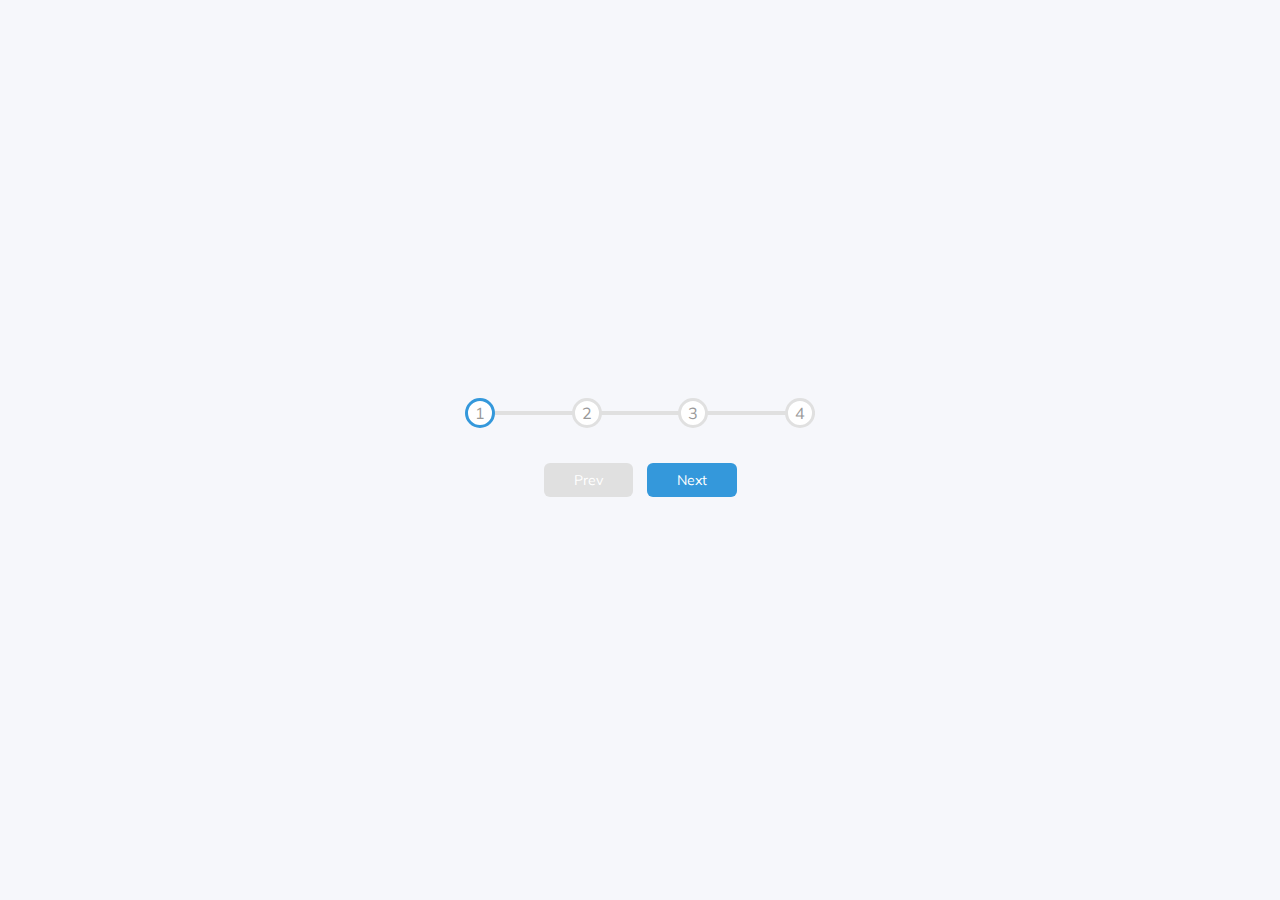
<file: 02-Progress Steps/index.html>
<!DOCTYPE html>
<html lang="en">

<head>
  <meta charset="UTF-8" />
  <meta name="viewport" content="width=device-width, initial-scale=1.0" />
  <link rel="stylesheet" href="style.css" />
  <title>Progress Steps</title>
</head>

<body>
  <div class="container">
    <div class="progress-container">
      <div class="progress" id="progress"></div>
      <div class="circle active">1</div>
      <div class="circle">2</div>
      <div class="circle">3</div>
      <div class="circle">4</div>
    </div>
    
    <button class="btn" id="prev" disabled>Prev</button>
    <button class="btn" id="next">Next</button>
  </div>


  <script src="script.js"></script>
</body>

</html>
</file>
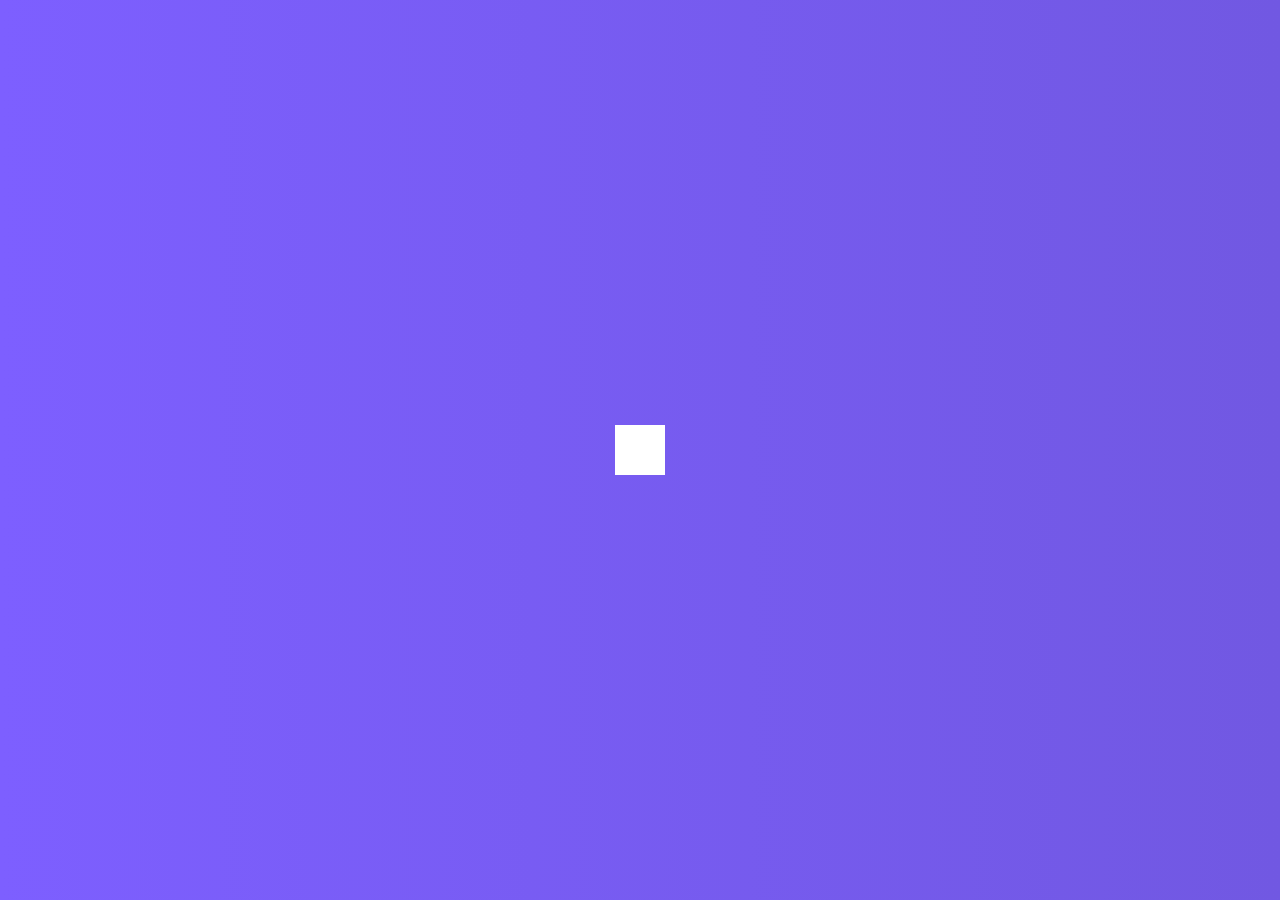
<file: 04-Hidden Search/index.html>
<!DOCTYPE html>
<html lang="en">
  <head>
    <meta charset="UTF-8" />
    <meta name="viewport" content="width=device-width, initial-scale=1.0" />
    <link rel="stylesheet" href="https://cdnjs.cloudflare.com/ajax/libs/font-awesome/5.14.0/css/all.min.css" integrity="sha512-1PKOgIY59xJ8Co8+NE6FZ+LOAZKjy+KY8iq0G4B3CyeY6wYHN3yt9PW0XpSriVlkMXe40PTKnXrLnZ9+fkDaog==" crossorigin="anonymous" />
    <link rel="stylesheet" href="style.css" />
    <title>Hidden Search</title>
  </head>
  <body>
    <div class="search">
      <input type="text" class="input" placeholder="Search...">
      <button class="btn">
        <i class="fas fa-search"></i>
      </button>
    </div>
    <script src="script.js"></script>
  </body>
</html>
</file>
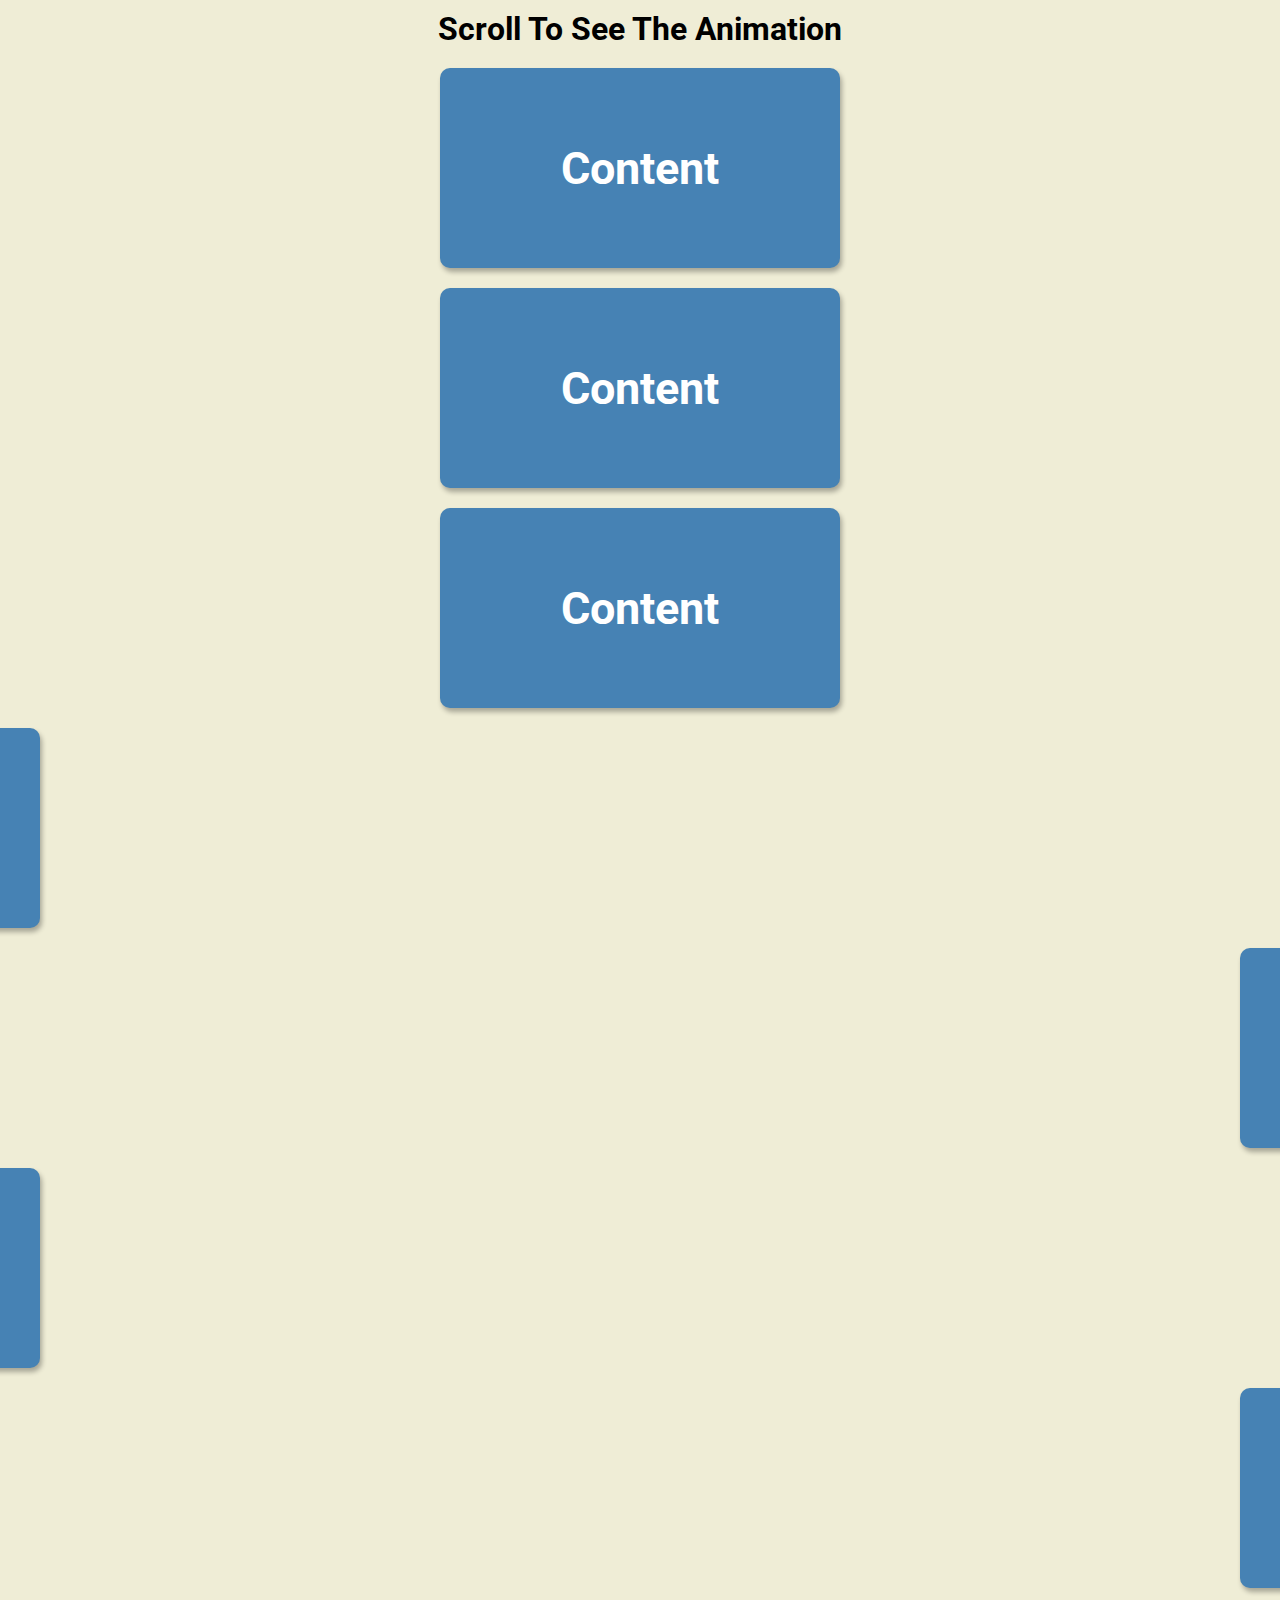
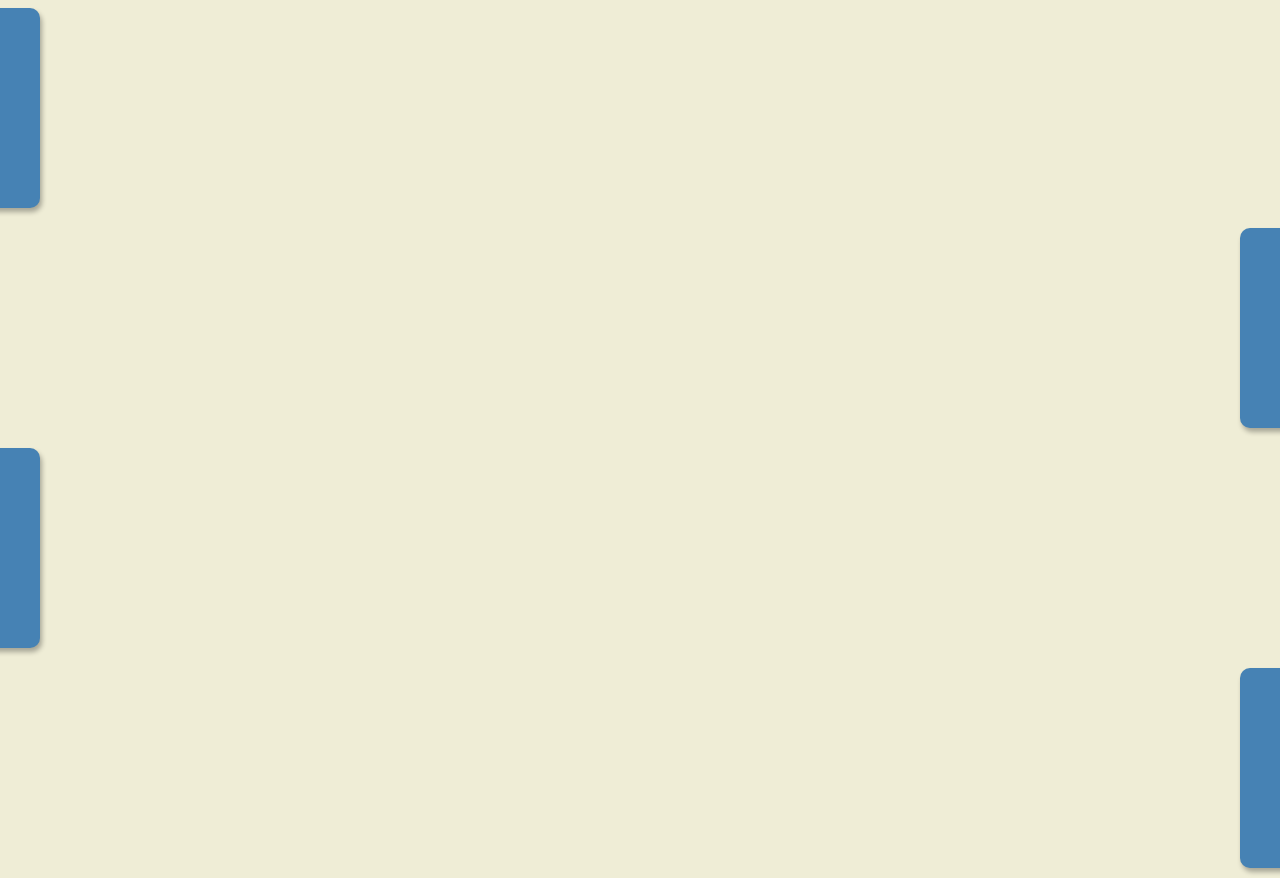
<file: 06-Scrolling Animation/index.html>
<!DOCTYPE html>
<html lang="en">
  <head>
    <meta charset="UTF-8" />
    <meta name="viewport" content="width=device-width, initial-scale=1.0" />
    <link rel="stylesheet" href="style.css" />
    <title>Scroll Animation</title>
  </head>
  <body>
    <h1>Scroll To See The Animation</h1>
    <div class="box"><h2>Content</h2></div>
    <div class="box"><h2>Content</h2></div>
    <div class="box"><h2>Content</h2></div>
    <div class="box"><h2>Content</h2></div>
    <div class="box"><h2>Content</h2></div>
    <div class="box"><h2>Content</h2></div>
    <div class="box"><h2>Content</h2></div>
    <div class="box"><h2>Content</h2></div>
    <div class="box"><h2>Content</h2></div>
    <div class="box"><h2>Content</h2></div>
    <div class="box"><h2>Content</h2></div>
    <script src="script.js"></script>
  </body>
</html>
</file>
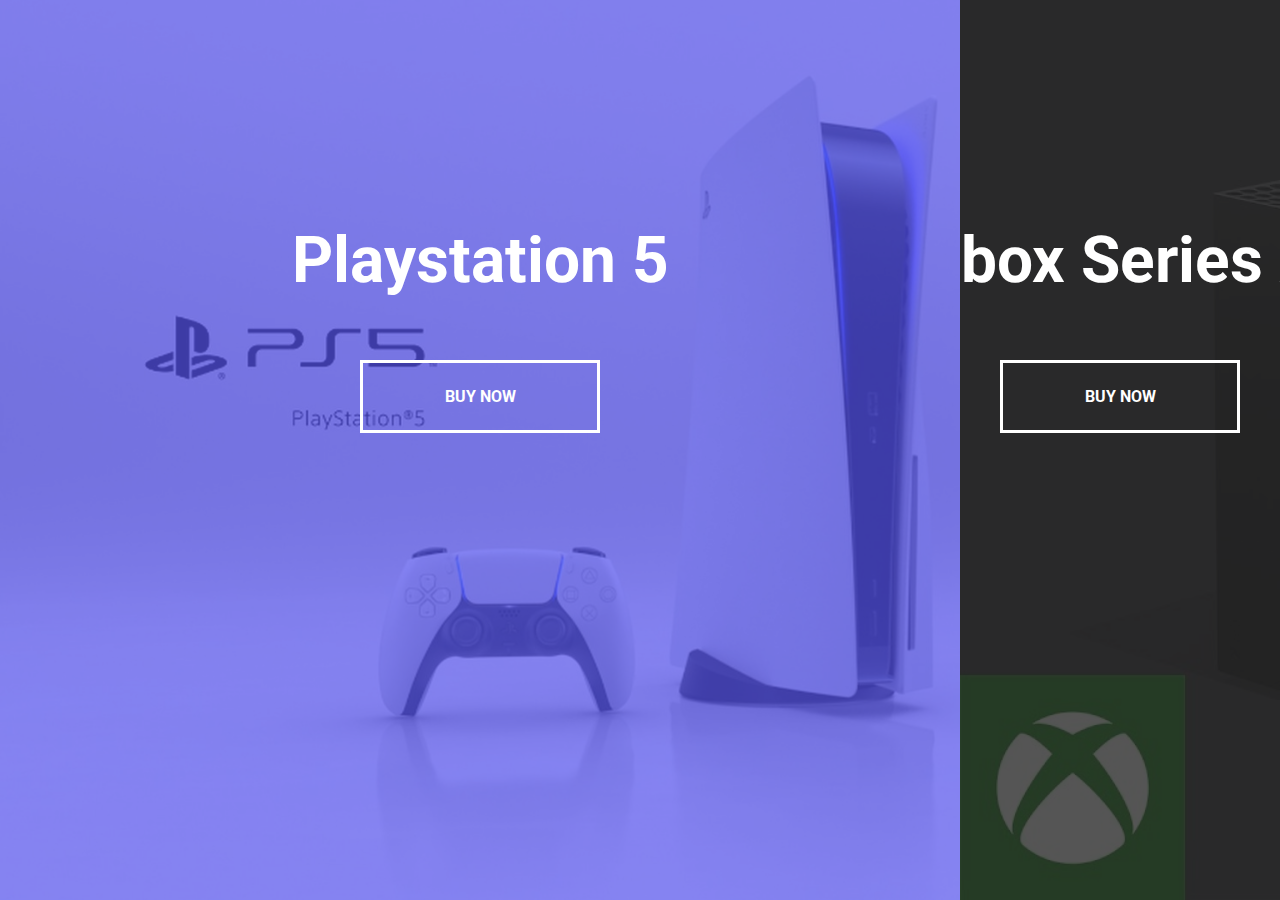
<file: 07-Split Landing Page/index.html>
<!DOCTYPE html>
<html lang="en">
  <head>
    <meta charset="UTF-8" />
    <meta name="viewport" content="width=device-width, initial-scale=1.0" />
    <link rel="stylesheet" href="style.css" />
    <title>Split Landing Page</title>
  </head>
  <body>
    <div class="container">
      <div class="split left">
        <h1>Playstation 5</h1>
        <a href="#" class="btn">Buy Now</a>
      </div>
      <div class="split right">
        <h1>Xbox Series X</h1>
        <a href="#" class="btn">Buy Now</a>
      </div>
    </div>
    <script src="script.js"></script>
  </body>
</html>
</file>
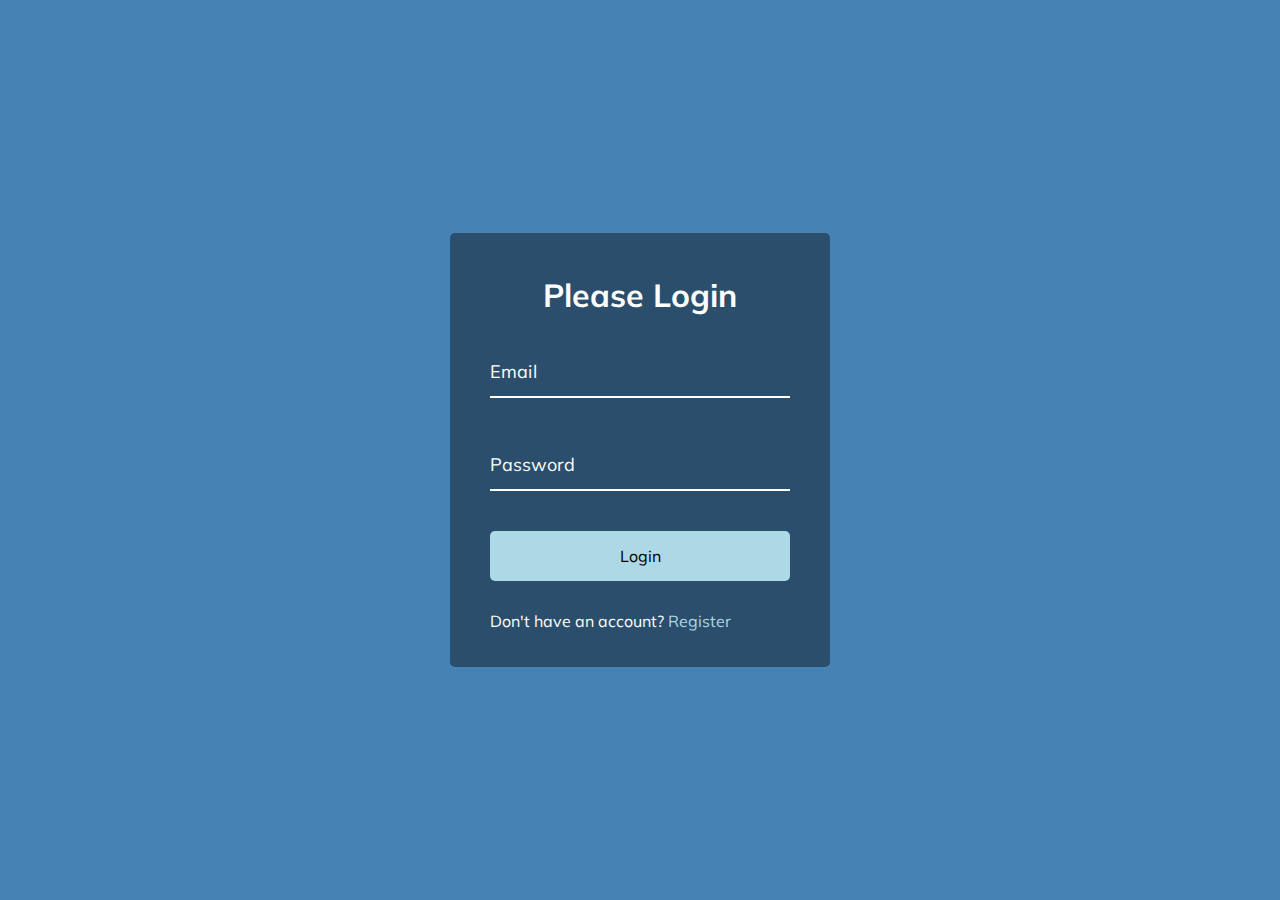
<file: 08-Form Wave/index.html>
<!DOCTYPE html>
<html lang="en">
  <head>
    <meta charset="UTF-8" />
    <meta name="viewport" content="width=device-width, initial-scale=1.0" />
    <link rel="stylesheet" href="style.css" />
    <title>Form Input Wave</title>
  </head>
  <body>
    <div class="container">
      <h1>Please Login</h1>
      <form>
        <div class="form-control">
          <input type="text" required>
          <label>Email</label>
          <!-- <label>
            <span style="transition-delay: 0ms">E</span>
              <span style="transition-delay: 50ms">m</span>
              <span style="transition-delay: 100ms">a</span>
              <span style="transition-delay: 150ms">i</span>
              <span style="transition-delay: 200ms">l</span>
        </label> -->
        </div>

        <div class="form-control">
          <input type="password" required>
          <label>Password</label>
        </div>

        <button class="btn">Login</button>

        <p class="text">Don't have an account? <a href="#">Register</a> </p>
      </form>
    </div>
    <script src="script.js"></script>
  </body>
</html>
</file>
<file: 02-Progress Steps/style.css>
@import url('https://fonts.googleapis.com/css2?family=Muli:wght@400;700&display=swap');

:root {
  --line-border-fill: #3498db;
  --line-border-empty: #e0e0e0; 
}

* {
  box-sizing: border-box;
}

body {
  background: #f6f7fb;
  font-family: 'Muli', sans-serif;
  display: flex;
  align-items: center;
  justify-content: center;
  height: 100vh;
  overflow: hidden;
  margin: 0;
}

.container {
  text-align: center;
}

.progress-container {
  display: flex;
  justify-content: space-between;
  position: relative;
  margin-bottom: 30px;
  max-width: 100%;
  width: 350px;
}

.progress-container::before {
  content: '';
  background-color: var(--line-border-empty);
  position: absolute;
  top: 50%;
  left: 0;
  transform: translateY(-50%);
  height: 4px;
  width: 100%;
  z-index: -1;
}

.progress {
  background-color: var(--line-border-fill);
  position: absolute;
  top: 50%;
  left: 0;
  transform: translateY(-50%);
  height: 4px;
  width: 0%;
  z-index: -1;
  transition: .4s ease;
}

.circle {
  background-color: #fff;
  color: #999;
  border-radius: 50%;
  height: 30px;
  width: 30px;
  display: flex;
  align-items: center;
  justify-content: center;
  border: 3px solid var(--line-border-empty);
  transition: .4s ease;
}

.circle.active {
  border-color: var(--line-border-fill);
}

.btn {
  background-color: var(--line-border-fill);
  color: white;
  border: 0;
  border-radius: 6px;
  cursor: pointer;
  font-family: inherit;
  padding: 8px 30px;
  margin: 5px;
  font-size: 14px;
}

.btn:active {
  transform: scale(0.98);
}

.btn:focus {
  outline: 0;
}

.btn:disabled {
  background-color: var(--line-border-empty);
  cursor: not-allowed;
}
</file>
<file: 04-Hidden Search/style.css>
@import url('https://fonts.googleapis.com/css2?family=Roboto:wght@400;700&display=swap');

* {
  box-sizing: border-box;
}

body {
  background-image: linear-gradient(90deg, #7d5fff, #7158e2);
  font-family: 'Roboto', sans-serif;
  display: flex;
  align-items: center;
  justify-content: center;
  height: 100vh;
  overflow: hidden;
  margin: 0;
}

.search {
  position: relative;
  height: 50px;
}

.search .input {
  background-color: #fff;
  border: 0;
  font-size: 18px;
  padding: 15px;
  height: 50px;
  width: 50px;
  transition: width 0.3s ease;
}

.btn {
  background-color: #fff;
  border: 0;
  cursor: pointer;
  font-size: 24px;
  position: absolute;
  top: 0;
  left: 0;
  height: 50px;
  width: 50px;
  transition: transform 0.3s ease;
}

.btn:focus,
.input:focus {
  outline: none;
}

.search.active .input {
  width: 200px;
}

.search.active .btn {
  transform: translateX(198px);
}
</file>
<file: 06-Scrolling Animation/style.css>
@import url('https://fonts.googleapis.com/css2?family=Roboto:wght@400;700&display=swap');

* {
  box-sizing: border-box;
}

body {
  background-color: #efedd6;
  font-family: 'Roboto', sans-serif;
  display: flex;
  flex-direction: column;
  align-items: center;
  justify-content: center;
  margin: 0;
  overflow-x: hidden;
}

h1 {
  margin: 10px;
}

.box {
  background-color: steelblue;
  color: #fff;
  display: flex;
  align-items: center;
  justify-content: center;
  width: 400px;
  height: 200px;
  margin: 10px;
  border-radius: 10px;
  box-shadow: 2px 4px 5px rgba(0,0,0,0.3);
  transform: translateX(200%);
  transition: transform 0.4s ease;
}

.box:nth-last-of-type(even) {
  transform: translateX(-200%);
}

.box.show {
  transform: translateX(0);
}

.box h2 {
  font-size: 45px;
}
</file>
<file: 07-Split Landing Page/style.css>
@import url('https://fonts.googleapis.com/css2?family=Roboto:wght@400;700&display=swap');

:root {
 --left-bg-color: rgba(87,84,235, .7);
 --right-bg-color: rgba(43, 43, 43, .8);
 --left-btn-hover-color: rgba(87,84,235, 1);
 --right-btn-hover-color: rgba(28, 122, 28, 1);
 --hover-width: 75%;
 --other-width: 25%;
 --speed: 1000ms;
}

* {
  box-sizing: border-box;
}

body {
  font-family: 'Roboto', sans-serif;
  height: 100vh;
  overflow: hidden;
  margin: 0;
}

h1 {
  font-size: 4rem;
  color: #fff;
  position: absolute;
  left: 50%;
  top: 20%;
  transform: translateX(-50%);
  white-space: nowrap;
}

.btn {
  position: absolute;
  left: 50%;
  top: 40%;
  transform: translateX(-50%);
  text-decoration: none;
  color: white;
  border: white solid .2rem;
  font-size: 1rem;
  width: 15rem;
  padding: 1.5rem;
  text-align: center;
  font-weight: bold;
  text-transform: uppercase;
}

.split.left .btn:hover {
  background-color: var(--left-btn-hover-color);
  border-color: var(--left-btn-hover-color);
}

.split.right .btn:hover {
  background-color: var(--right-btn-hover-color);
  border-color: var(--right-btn-hover-color);
}

.container {
  position: relative;
  width: 100%;
  height: 100%;
  background: #333;
}

.split {
  position: absolute;
  width: 50%;
  height: 100%;
  overflow: hidden;
}

.split.left {
  left: 0;
  background: url('ps.jpg');
  background-repeat: no-repeat;
  background-size: cover;
}

.split.left::before {
  content: '';
  position: absolute;
  width: 100%;
  height: 100%;
  background-color: var(--left-bg-color);
}

.split.right {
  right: 0;
  background: url('xbox.jpg');
  background-repeat: no-repeat;
  background-size: cover;
}

.split.right, .split.left, .split.right::before, .split.left::before {
  transition: all var(--speed) ease-in-out;
}

.split.right::before {
  content: '';
  position: absolute;
  width: 100%;
  height: 100%;
  background-color: var(--right-bg-color);
}

.hover-left .left {
  width: var(--hover-width);
}

.hover-left .right {
  width: var(--other-width);
}

.hover-right .right {
  width: var(--hover-width);
}

.hover-right .left {
  width: var(--other-width);
}

@media (max-width: 800px) {
  h1 {
    font-size: 2rem;
    top: 30%;
  }

  .btn {
    padding: 1.2rem;
    width: 12rem;
  }
}
</file>
<file: 08-Form Wave/style.css>
@import url('https://fonts.googleapis.com/css?family=Muli&display=swap');

* {
  box-sizing: border-box;
}

body {
  background-color: steelblue;
  color: #fff;
  font-family: 'Muli', sans-serif;
  display: flex;
  flex-direction: column;
  align-items: center;
  justify-content: center;
  height: 100vh;
  overflow: hidden;
  margin: 0;
}

.container {
  background-color: rgba(0, 0, 0, 0.4);
  padding: 20px 40px;
  border-radius: 5px;
}

.container h1 {
  text-align: center;
  margin-bottom: 30px;
}

.container a {
  text-decoration: none;
  color: lightblue;
}

.btn {
  cursor: pointer;
  display: inline-block;
  width: 100%;
  background: lightblue;
  padding: 15px;
  font-family: inherit;
  font-size: 16px;
  border: 0;
  border-radius: 5px;
}

.btn:focus {
  outline: 0;
}

.btn:active {
  transform: scale(0.98);
}

.text {
  margin-top: 30px;
}

.form-control {
  position: relative;
  margin: 20px 0 40px;
  width: 300px;
}

.form-control input {
  background-color: transparent;
  border: 0;
  border-bottom: 2px #fff solid;
  display: block;
  width: 100%;
  padding: 15px 0;
  font-size: 18px;
  color: #fff;
}

.form-control input:focus,
.form-control input:valid {
  outline: 0;
  border-bottom-color: lightblue;
}

.form-control label {
  position: absolute;
  top: 15px;
  left: 0;
  pointer-events: none;
}

.form-control label span {
  display: inline-block;
  font-size: 18px;
  min-width: 5px;
  transition: 0.3s cubic-bezier(0.68, -0.55, 0.265, 1.55);
}

.form-control input:focus + label span,
.form-control input:valid + label span {
  color: lightblue;
  transform: translateY(-30px);
}
</file>
